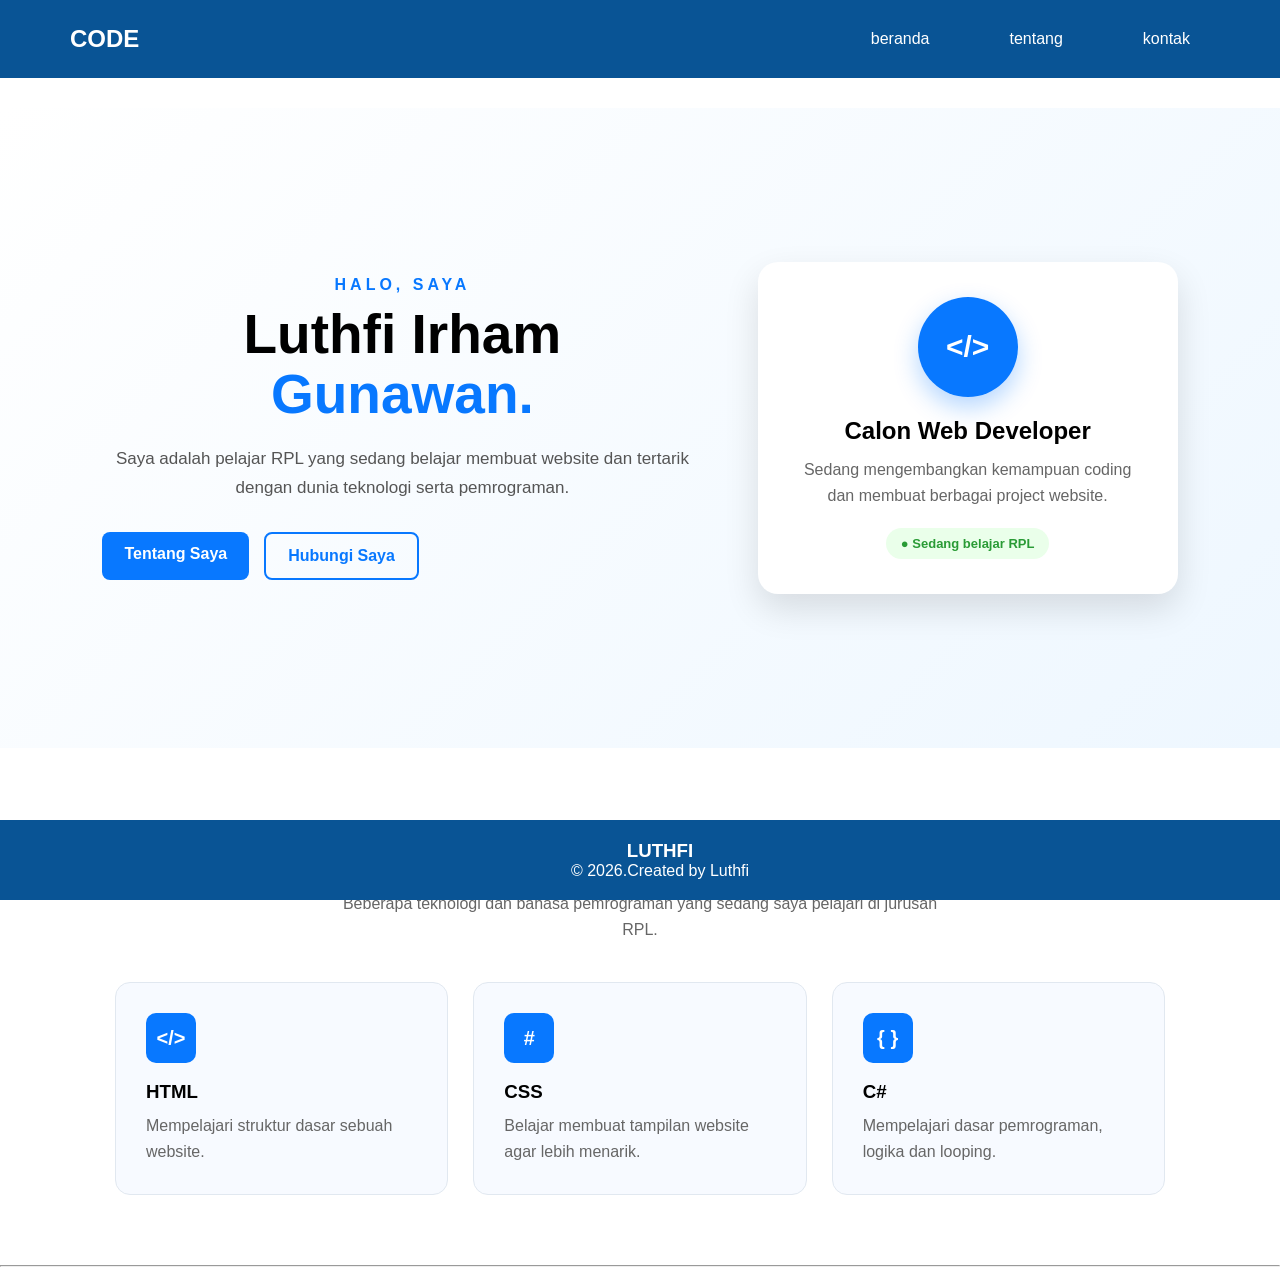
<file: index.html>
<!DOCTYPE html>
<html lang="en">
<head>
    <meta charset="UTF-8">
    <meta name="viewport" content="width=device-width, initial-scale=1.0">
    <title>Komponen - Beranda</title>
    <link rel="stylesheet" href="style.css" />
</head>
<body>
    <!-- NAVBAR -->
     <nav>
        <h1>CODE</h1>
        <div class="nav-links">
        <a href="#">beranda</a>
        <a href="tentang.html">tentang</a>
        <a href="kontak.html">kontak</a>
        </div>
     </nav>
     <!-- CONTENT -->
      <main>

    <section class="hero">

        <div class="hero-text">
            <p class="sapaan">HALO, SAYA</p>

            <h1>
                Luthfi Irham<br>
                <span>Gunawan.</span>
            </h1>

            <p class="deskripsi">
                Saya adalah pelajar RPL yang sedang belajar
                membuat website dan tertarik dengan dunia
                teknologi serta pemrograman.
            </p>

            <div class="tombol">
                <a href="tentang.html">Tentang Saya</a>
                <a href="kontak.html">Hubungi Saya</a>
            </div>
        </div>


        <div class="hero-card">

            <div class="code-logo">
                &lt;/&gt;
            </div>

            <h2>Calon Web Developer</h2>

            <p>
                Sedang mengembangkan kemampuan coding
                dan membuat berbagai project website.
            </p>

            <div class="status">
                ● Sedang belajar RPL
            </div>

        </div>

    </section>


    <section class="overview">

        <p class="judul-kecil">MY SKILLS</p>

        <h2>Yang Sedang Saya Pelajari</h2>

        <p class="overview-text">
            Beberapa teknologi dan bahasa pemrograman
            yang sedang saya pelajari di jurusan RPL.
        </p>


        <div class="cards">

            <div class="card">
                <div class="icon">&lt;/&gt;</div>
                <h3>HTML</h3>
                <p>
                    Mempelajari struktur dasar
                    sebuah website.
                </p>
            </div>


            <div class="card">
                <div class="icon">#</div>
                <h3>CSS</h3>
                <p>
                    Belajar membuat tampilan website
                    agar lebih menarik.
                </p>
            </div>


            <div class="card">
                <div class="icon">{ }</div>
                <h3>C#</h3>
                <p>
                    Mempelajari dasar pemrograman,
                    logika dan looping.
                </p>
            </div>

        </div>

    </section>

</main>
        <!-- FOOTER -->

    <footer>
        <h3>LUTHFI</h3>

<p>&copy; 2026.Created by Luthfi</p>
    </footer>
</main>
<hr>
      
</body>
</html>
</file>
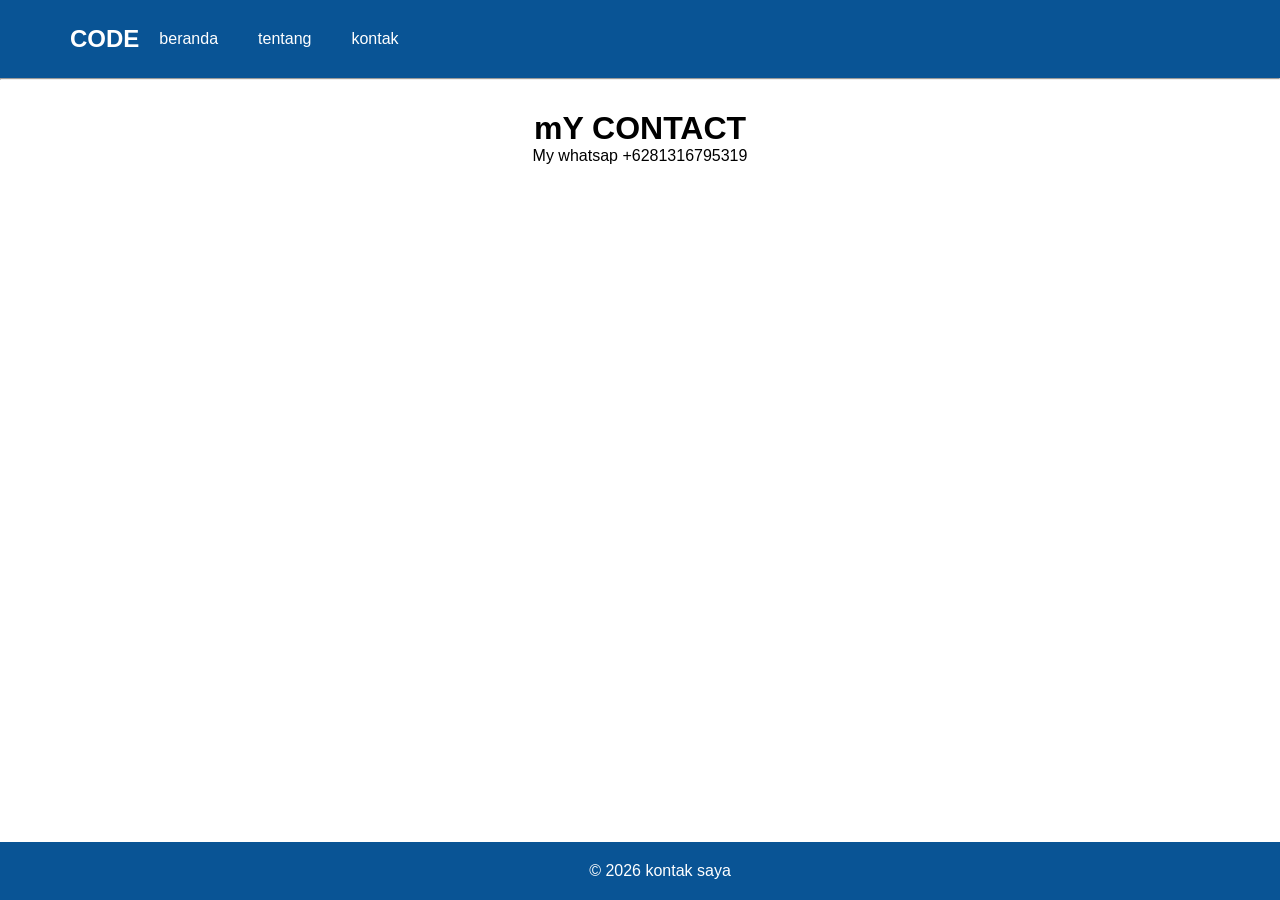
<file: kontak.html>
<!DOCTYPE html>
<html lang="en">
<head>
    <meta charset="UTF-8">
    <meta name="viewport" content="width=device-width, initial-scale=1.0">
    <title>Document</title>
    <link rel="stylesheet" href="style.css">
</head>
<body>
    <!-- NAVBAR -->
     <nav>
        <h1>CODE</h1>
        <a href="index.html">beranda</a>
        <a href="tentang.html">tentang</a>
        <a href="kontak.html">kontak</a>
     </nav>
     <hr>
     <!-- CONTENT -->
      <main>
       <h1>mY CONTACT</h1> 
       <p>My whatsap +6281316795319</p>
      </main>
      <footer>
        <p>&copy; 2026 kontak saya</p>
      </footer>
</body>
</html>
</file>
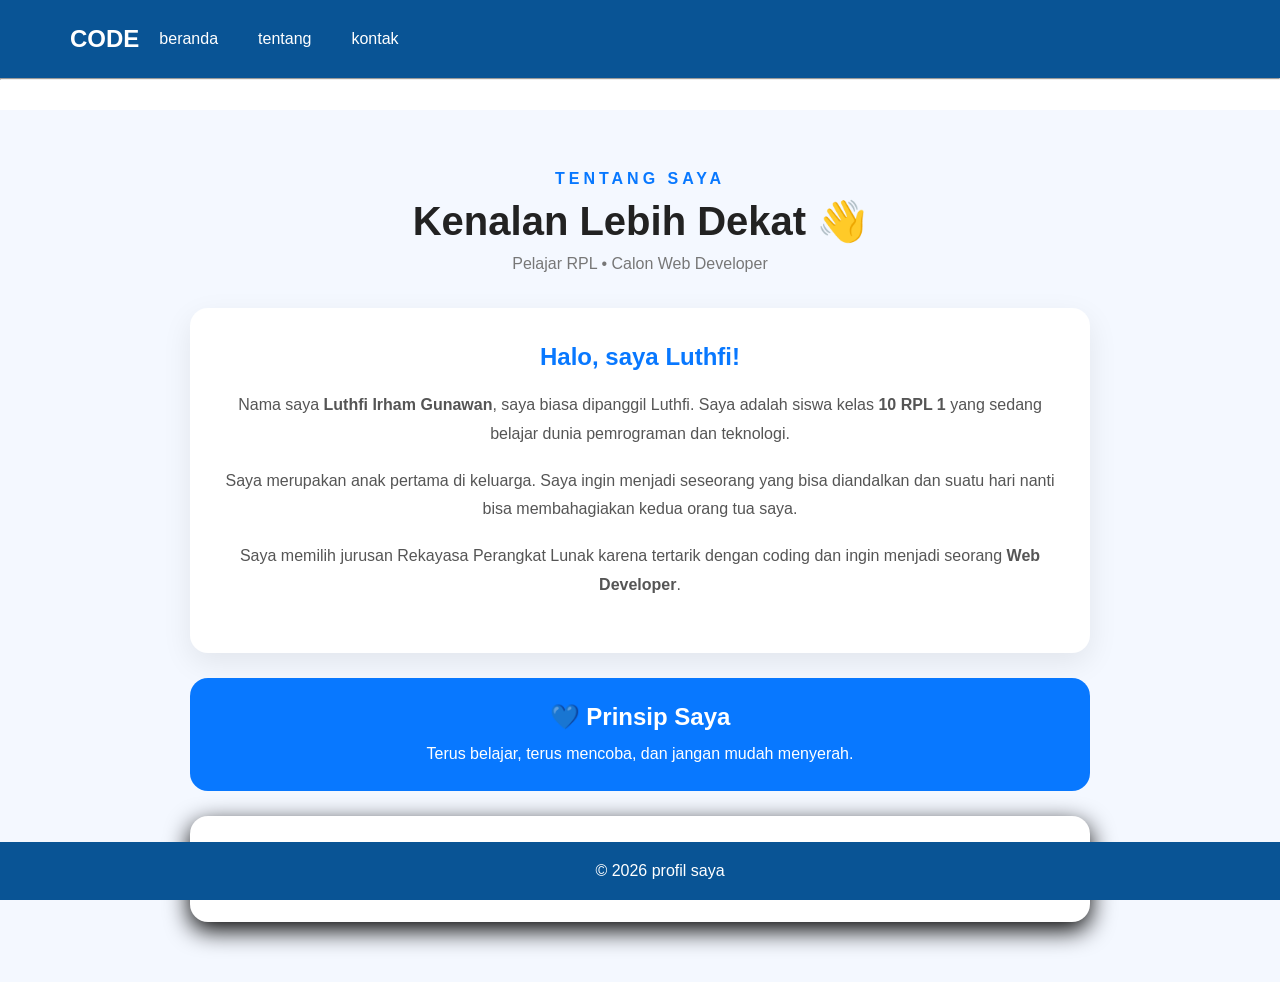
<file: tentang.html>
<!DOCTYPE html>
<html lang="en">
<head>
    <meta charset="UTF-8">
    <meta name="viewport" content="width=device-width, initial-scale=1.0">
    <title>Document</title>
    <link rel="stylesheet" href="style.css">
</head>
<body>
    <!-- NAVBAR -->
     <nav>
        <h1>CODE</h1>
        <a href="index.html">beranda</a>
        <a href="tentang.html">tentang</a>
        <a href="kontak.html">kontak</a>
     </nav>
     <hr>
     <!-- CONTENT -->
      <main class="about-page">

    <div class="about-content">

        <div class="about-header">
            <p>TENTANG SAYA</p>
            <h1>Kenalan Lebih Dekat 👋</h1>
            <span>Pelajar RPL • Calon Web Developer</span>
        </div>

        <div class="about-box">
            <h2>Halo, saya Luthfi!</h2>

            <p>
                Nama saya <b>Luthfi Irham Gunawan</b>, saya biasa
                dipanggil Luthfi. Saya adalah siswa kelas
                <b>10 RPL 1</b> yang sedang belajar dunia
                pemrograman dan teknologi.
            </p>

            <p>
                Saya merupakan anak pertama di keluarga. Saya ingin
                menjadi seseorang yang bisa diandalkan dan suatu hari
                nanti bisa membahagiakan kedua orang tua saya.
            </p>

            <p>
                Saya memilih jurusan Rekayasa Perangkat Lunak karena
                tertarik dengan coding dan ingin menjadi seorang
                <b>Web Developer</b>.
            </p>
        </div>

        <div class="about-motivasi">
            <h2>💙 Prinsip Saya</h2>
            <p>
                Terus belajar, terus mencoba, dan jangan mudah menyerah.
            </p>
        </div>

        <div class="about-pantun">
            <h2>✨ Pantun Penutup</h2>
            <p>
                <b>Rezeki sudah ditakar,tidak mungkin tertukar</b>
            </p>
        </div>

    </div>

</main>
      <footer>&copy; 2026 profil saya</footer>
</body>
</html>
</file>
<file: style.css>
* {
    margin: 0;
    padding: 0;
}

body {
    font-family: Arial, sans-serif;
    min-height: 100vh;
    display: flex;
    flex-direction: column;
}

nav {
    background-color: rgb(9, 84, 149);
    display: flex;
    align-items: center;
    padding: 20px;
}

nav a:hover {
    background-color: red;
    transform: scale(1.2);
}

nav a {
    padding: 10px 20px;
    border-radius: 5px;
    transition: transform 0.8s;
}

nav h1, nav a {
    color: white;
    text-decoration: none;
}

.nav-links {
    display: flex;
    gap: 40px;
    margin-left: auto;
    margin-right: 50px;
}

nav h1 {
    margin-left: 50px;
}

main {
    text-align: center;
    margin-top: 30px;
    flex: 1;
}

footer {
    background-color: rgb(9, 84, 149);
    color: white;
    padding: 20px;
    text-align: center;
    position: fixed;
    bottom: 0;
    width: 100%;
}
/* ===== BERANDA ===== */

main {
    flex: 1;
}

/* HERO */

.hero {
    min-height: 500px;
    padding: 70px 8%;

    display: flex;
    align-items: center;
    justify-content: space-between;

    gap: 50px;

    background: linear-gradient(
        135deg,
        #ffffff,
        #eef7ff
    );
}

.hero-text {
    max-width: 600px;
}

.sapaan {
    color: #0878ff;
    font-weight: bold;
    letter-spacing: 4px;
    margin-bottom: 10px;
}

.hero h1 {
    font-size: 55px;
    line-height: 1.1;
    margin: 0 0 20px;
}

.hero h1 span {
    color: #0878ff;
}

.deskripsi {
    color: #555;
    font-size: 17px;
    line-height: 1.7;
    margin-bottom: 30px;
}


/* TOMBOL */

.tombol {
    display: flex;
    gap: 15px;
}

.tombol a {
    text-decoration: none;
    padding: 13px 22px;
    border-radius: 8px;

    font-weight: bold;

    transition: 0.3s;
}

.tombol a:first-child {
    background-color: #0878ff;
    color: white;
}

.tombol a:first-child:hover {
    background-color: #005dcc;
    transform: translateY(-3px);
}

.tombol a:last-child {
    border: 2px solid #0878ff;
    color: #0878ff;
}

.tombol a:last-child:hover {
    background-color: #0878ff;
    color: white;
}


/* CARD PROFIL */

.hero-card {
    width: 350px;

    padding: 35px;

    text-align: center;

    background-color: white;

    border-radius: 20px;

    box-shadow:
        0 15px 35px rgba(0, 0, 0, 0.12);
}

.code-logo {
    width: 100px;
    height: 100px;

    margin: 0 auto 20px;

    display: flex;
    align-items: center;
    justify-content: center;

    border-radius: 50%;

    background-color: #0878ff;

    color: white;

    font-size: 30px;
    font-weight: bold;

    box-shadow: 0 10px 25px rgba(8, 120, 255, 0.3);
}

.hero-card h2 {
    margin-bottom: 12px;
}

.hero-card p {
    color: #666;
    line-height: 1.6;
}

.status {
    display: inline-block;

    margin-top: 20px;

    padding: 8px 15px;

    border-radius: 20px;

    background-color: #eaffea;
    color: #299b35;

    font-size: 13px;
    font-weight: bold;
}


/* OVERVIEW */

.overview {
    padding: 70px 8%;

    text-align: center;

    background-color: white;
}

.judul-kecil {
    color: #0878ff;

    font-weight: bold;

    letter-spacing: 3px;
}

.overview h2 {
    font-size: 32px;

    margin: 8px 0 10px;
}

.overview-text {
    color: #666;

    max-width: 600px;

    margin: 0 auto 40px;

    line-height: 1.6;
}


/* CARDS */

.cards {
    max-width: 1050px;

    margin: auto;

    display: grid;

    grid-template-columns:
        repeat(3, 1fr);

    gap: 25px;
}

.card {
    padding: 30px;

    text-align: left;

    background-color: #f7faff;

    border: 1px solid #e1e8f0;

    border-radius: 15px;

    transition: 0.3s;
}

.card:hover {
    transform: translateY(-8px);

    box-shadow:
        0 15px 30px rgba(0, 0, 0, 0.1);
}

.icon {
    width: 50px;
    height: 50px;

    display: flex;
    align-items: center;
    justify-content: center;

    margin-bottom: 18px;

    border-radius: 10px;

    background-color: #0878ff;

    color: white;

    font-size: 20px;
    font-weight: bold;
}

.card h3 {
    margin-bottom: 10px;
}

.card p {
    color: #666;

    line-height: 1.6;
}


/* HP */

@media (max-width: 800px) {

    .hero {
        flex-direction: column;

        text-align: center;

        padding: 60px 6%;
    }

    .deskripsi {
        margin: auto auto 25px;
    }

    .tombol {
        justify-content: center;
    }

    .hero-card {
        width: 100%;
        max-width: 350px;
    }

    .cards {
        grid-template-columns: 1fr;
    }

    .hero h1 {
        font-size: 42px;
    }
}

/* =========================
   TENTANG SAYA
========================= */

.about-page {
    background: #f4f8ff;
    min-height: 600px;
    padding: 60px 8%;
}

.about-content {
    max-width: 900px;
    margin: auto;
}

.about-header {
    text-align: center;
    margin-bottom: 35px;
}

.about-header p {
    color: #0878ff;
    font-weight: bold;
    letter-spacing: 4px;
    margin-bottom: 10px;
}

.about-header h1 {
    color: #222;
    font-size: 40px;
    margin: 0 0 10px;
}

.about-header span {
    color: #777;
}

.about-box {
    background: white;
    padding: 35px;
    border-radius: 18px;
    box-shadow: 0 10px 30px rgba(0,0,0,0.08);
}

.about-box h2 {
    color: #0878ff;
    margin-bottom: 20px;
}

.about-box p {
    color: #555;
    line-height: 1.8;
    margin-bottom: 18px;
}

.about-motivasi {
    margin-top: 25px;
    padding: 25px;
    border-radius: 18px;
    background: #0878ff;
    color: white;
    text-align: center;
}

.about-motivasi h2 {
    margin-bottom: 10px;
}

.about-motivasi p {
    margin: 0;
    line-height: 1.6;
}

.about-pantun {
    margin-top: 25px;
    padding: 30px;
    background: white;
    border-radius: 18px;
    text-align: center;
    box-shadow: 0 8px 25px
</file>
